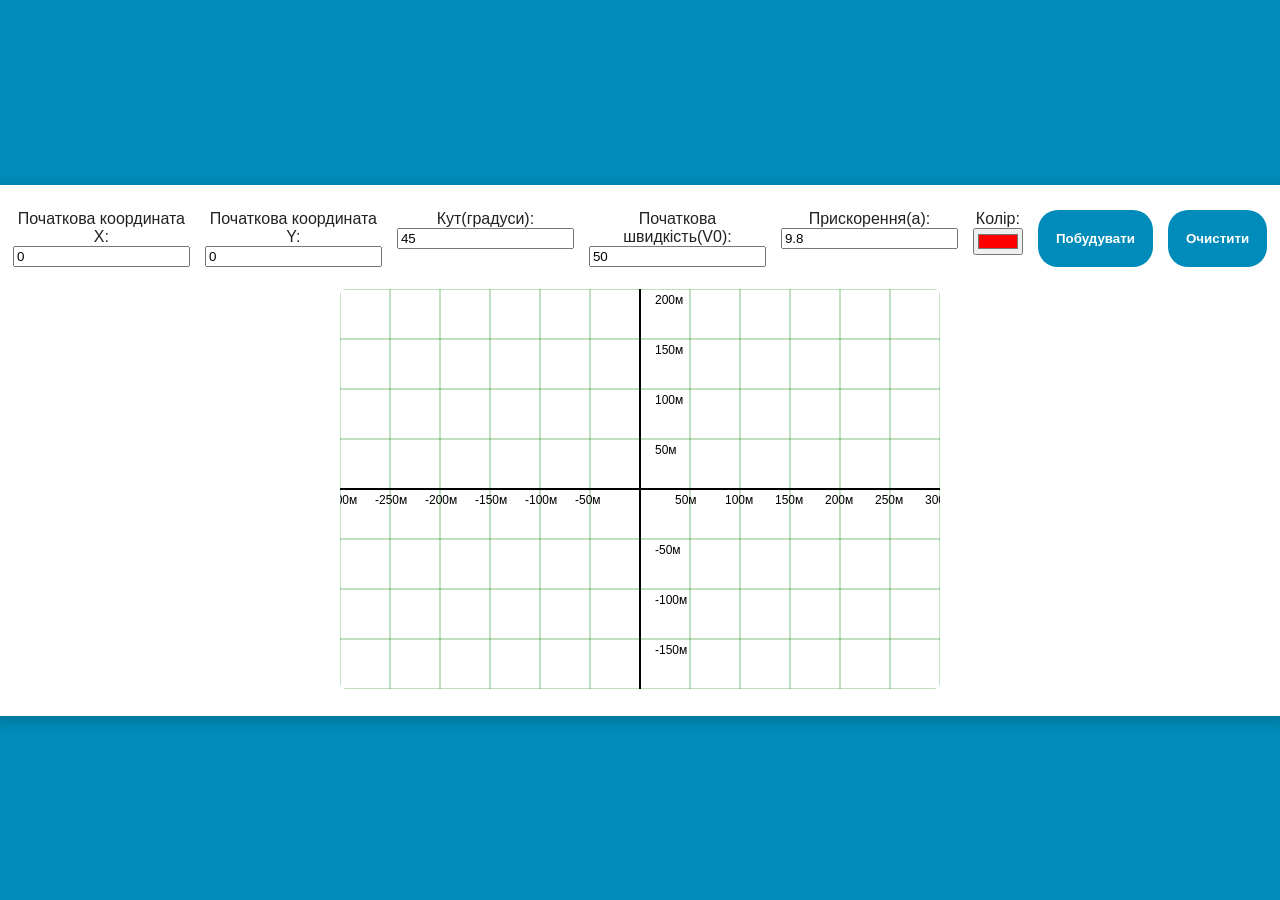
<file: Lab 1/index.html>
<!DOCTYPE html>
<html lang="en">
  <head>
    <meta charset="UTF-8">
    <meta name="viewport" content="width=device-width, initial-scale=1.0">
    <title>Траєкторія руху</title>
    <link rel="stylesheet" href="styles.css">
  </head>
  <body>
    <div class="container">
      <div class="controls">
        <label>Початкова координата X: <input type="number" id="x0" value="0"></label>
        <label>Початкова координата Y: <input type="number" id="y0" value="0"></label>
        <label>Кут(градуси): <input type="number" id="angle" value="45"></label>
        <label>Початкова швидкість(V0): <input type="number" id="velocity" value="50"></label>
        <label>Прискорення(a): <input type="number" id="acceleration" value="9.8"></label>
        <label>Колір: <input type="color" id="lineColor" value="#ff0000"></label>
        <button onclick="drawTrajectory()">Побудувати</button>
        <button onclick="clearCanvas()">Очистити</button>
      </div>
      <div class="canvas-container">
        <canvas id="canvas" width="600" height="400"></canvas>
      </div>
    </div>
    <script src="script.js"></script>
  </body>
</file>
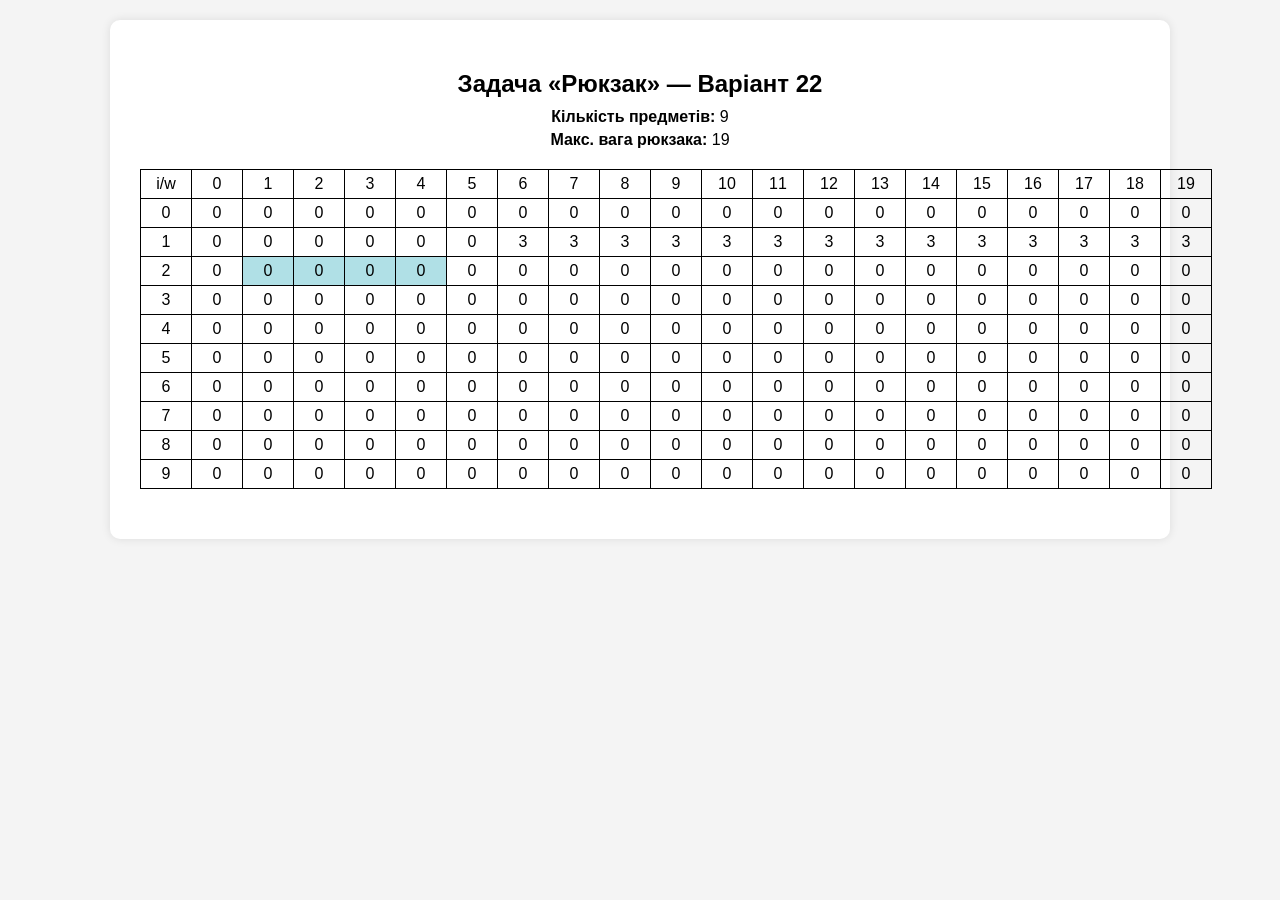
<file: Lab 3/index.html>
<!DOCTYPE html>
<html lang="en">
<head>
    <meta charset="UTF-8">
    <meta name="viewport" content="width=device-width, initial-scale=1.0">
    <link rel="stylesheet" href="style.css">
    <title>Lab 3</title>
</head>
<body>
  <div class="container">
    <h2>Задача «Рюкзак» — Варіант 22</h2>
    <p><strong>Кількість предметів:</strong> 9</p>
    <p><strong>Макс. вага рюкзака:</strong> 19</p>

    <div id="table-container"></div>
    <div id="result"></div>
    <div id="selected-items"></div>
  </div>
<script src="script.js"></script>
</body>
</html>
</file>
<file: Lab 1/styles.css>
body {
    font-family: 'Segoe UI', sans-serif;
    display: flex;
    justify-content: center;
    align-items: center;
    height: 100vh;
    background: #008cba; 
    margin: 0;
    flex-direction: column;
    color: #fff;
}

.container {
    text-align: center;
    background: #ffffff;
    padding: 25px;
    border-radius: 12px;
    box-shadow: 0 4px 15px rgba(0, 0, 0, 0.2);
    color: #222;
}

.controls {
    display: flex;
    flex-direction: row;
    justify-content: center;
    gap: 15px;
    margin-bottom: 20px;
}

.canvas-container {
    display: flex;
    justify-content: center;
    margin-top: 15px;
}

button {
    background: #008cba; 
    color: white;
    border: none;
    padding: 12px 18px;
    cursor: pointer;
    border-radius: 20px;
    transition: 0.3s;
    font-weight: bold;
}

button:hover {
    background: #0077a3;
    transform: scale(1.05);
}

canvas {
    border: 2px dashed #fff; 
    background: #ffffff;
    border-radius: 8px;
}
</file>
<file: Lab 3/style.css>
body {
  font-family: Arial, sans-serif;
  background-color: #f4f4f4;
  margin: 0;
  padding: 20px;
}

.container {
  max-width: 1000px;
  margin: 0 auto;
  text-align: center;
  background: #ffffff;
  padding: 30px;
  border-radius: 10px;
  box-shadow: 0 0 10px rgba(0,0,0,0.1);
}

table {
  margin: 20px auto;
  border-collapse: collapse;
}

table, th, td {
  border: 1px solid black;
}

th, td {
  padding: 5px;
  text-align: center;
  min-width: 40px;
  transition: background-color 0.3s;
}

td.highlight {
  background-color: #b0e0e6;
}

td.chosen {
  background-color: #90ee90;
}

h2, h3 {
  margin-bottom: 10px;
}

p {
  margin: 5px 0;
}
</file>
